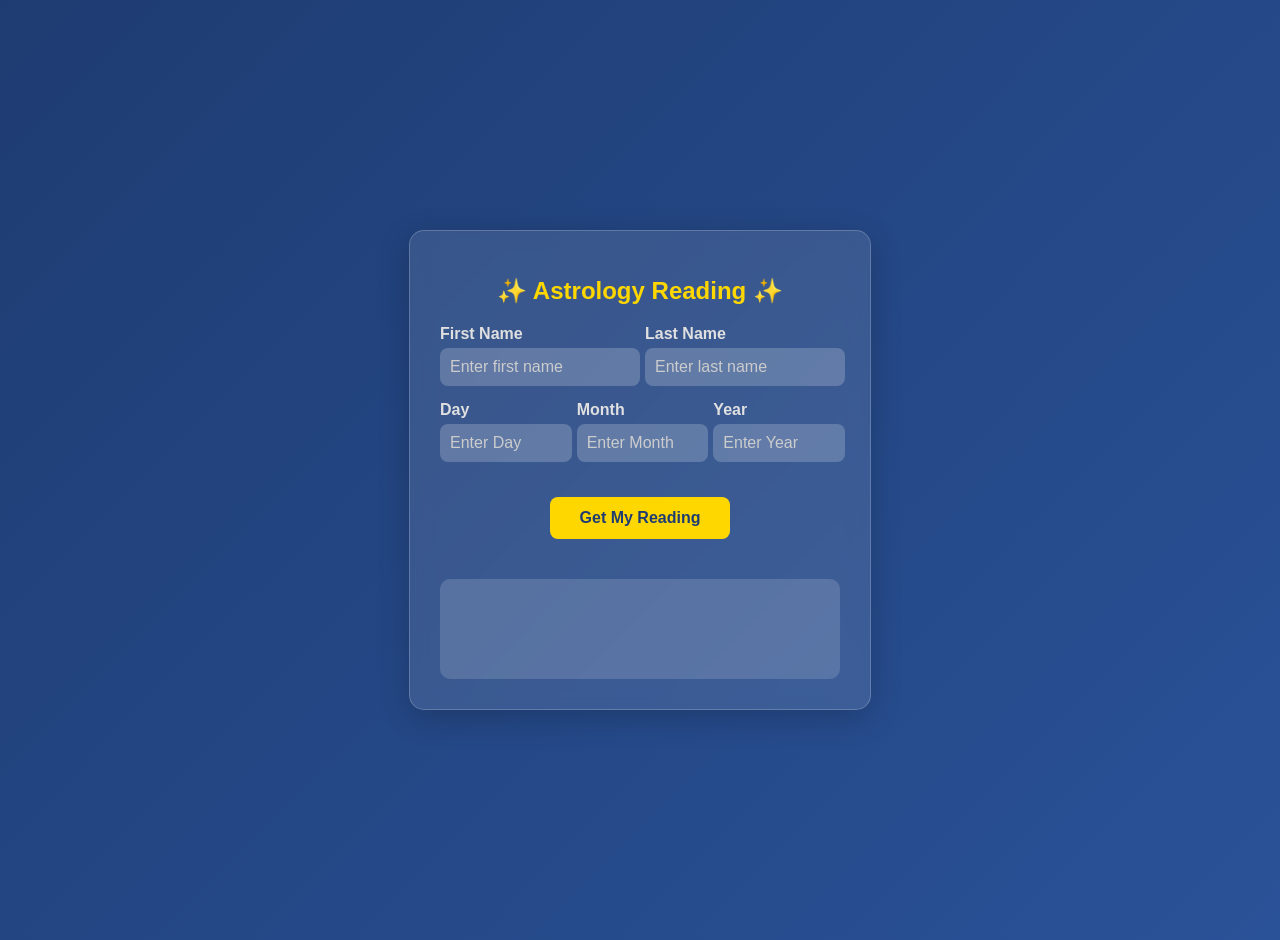
<file: Astrology/index.htm>
<!DOCTYPE html>
<html lang="en">

<head>
    <meta charset="UTF-8">
    <meta name="viewport" content="width=device-width, initial-scale=1.0">
    <title>Astrology Reading</title>
    <style>
        body {
            font-family: 'Arial', sans-serif;
            background: linear-gradient(135deg, #1e3c72, #2a5298);
            color: #fff;
            display: flex;
            justify-content: center;
            align-items: center;
            min-height: 100vh;
            margin: 0;
            padding: 20px;
        }

        .container {
            background-color: rgba(255, 255, 255, 0.1);
            padding: 30px;
            border-radius: 15px;
            box-shadow: 0 8px 32px rgba(0, 0, 0, 0.2);
            backdrop-filter: blur(10px);
            border: 1px solid rgba(255, 255, 255, 0.2);
            width: 100%;
            max-width: 400px;
            text-align: center;
        }

        h1 {
            margin-bottom: 20px;
            font-size: 24px;
            color: #ffd700;
        }

        .form-group {
            margin-bottom: 15px;
             margin-right: 15px;
            text-align: left;
        }

        label {
            display: block;
            margin-bottom: 5px;
            font-weight: bold;
            color: #e0e0e0;
        }

        input[type="number"],input[type="text"],
        select {
            width: 100%;
            padding: 10px;
            border: none;
            border-radius: 8px;
            background-color: rgba(255, 255, 255, 0.2);
            color: #fff;
            font-size: 16px;
        }

        input[type="number"]::placeholder,input[type="text"]::placeholder,
        select {
            color: #ccc;
        }

        /* input[type="number"],
        select {
            width: 100%;
            padding: 10px;
            border: none;
            border-radius: 8px;
            background-color: rgba(255, 255, 255, 0.2);
            color: #fff;
            font-size: 16px;
        }

        input[type="number"]::placeholder,
        select {
            color: #ccc;
        } */

        .name-row {
            display: flex;
            gap: 10px;
        }

        .name-row .form-group {
            flex: 1;
           
        }

        .date-row {
            display: flex;
            gap: 10px;
        }

        .date-row .form-group {
            flex: 1;
        }

        .date-row select {
            flex: 1;
        }

        button {
            background-color: #ffd700;
            color: #1e3c72;
            padding: 12px 30px;
            border: none;
            border-radius: 8px;
            font-size: 16px;
            font-weight: bold;
            cursor: pointer;
            margin-top: 20px;
            transition: 0.3s;
        }

        button:hover {
            background-color: #e6c200;
            transform: translateY(-2px);
        }

        .result {
            margin-top: 40px;
            padding: 20px;
            background-color: rgba(255, 255, 255, 0.15);
            border-radius: 10px;
            min-height: 60px;
            color: #fff;
            font-size: 16px;
            line-height: 1.5;
        }

        .result:empty::before {
            content: "Your astrology reading will appear here after submission...";
            color: #aaa;
            font-style: italic;
        }
    </style>
</head>

<body>
    <div class="container">
        <h1>✨ Astrology Reading ✨</h1>
        <form action="">
            <div class="name-row">
                <div class="form-group">
                    <label for="firstName">First Name</label>
                    <input type="text" id="firstName" name="firstName" placeholder="Enter first name" required>
                </div>
                <div class="form-group">
                    <label for="lastName">Last Name</label>
                    <input type="text" id="lastName" name="lastName" placeholder="Enter last name" required>
                </div>
            </div>

            <div class="date-row">
                <div class="form-group">
                    <label for="day">Day</label>
                    <input type="number" id="day" name="Day" placeholder="Enter Day" required>
                </div>
                <div class="form-group">
                    <label for="month">Month</label>
                    <input type="number" id="month" name="Month" placeholder="Enter Month" required>
                </div>
                <div class="form-group">
                    <label for="year">Year</label>
                    <input type="number" id="year" name="Year" placeholder="Enter Year" required>
                </div>
            </div>

            <button type="submit">Get My Reading</button>
        </form>

        <div class="result" id="res">
            <!-- Result will be displayed here via JS -->
        </div>
    </div>
    <script src="./index.js"></script>
</body>

</html>
</file>
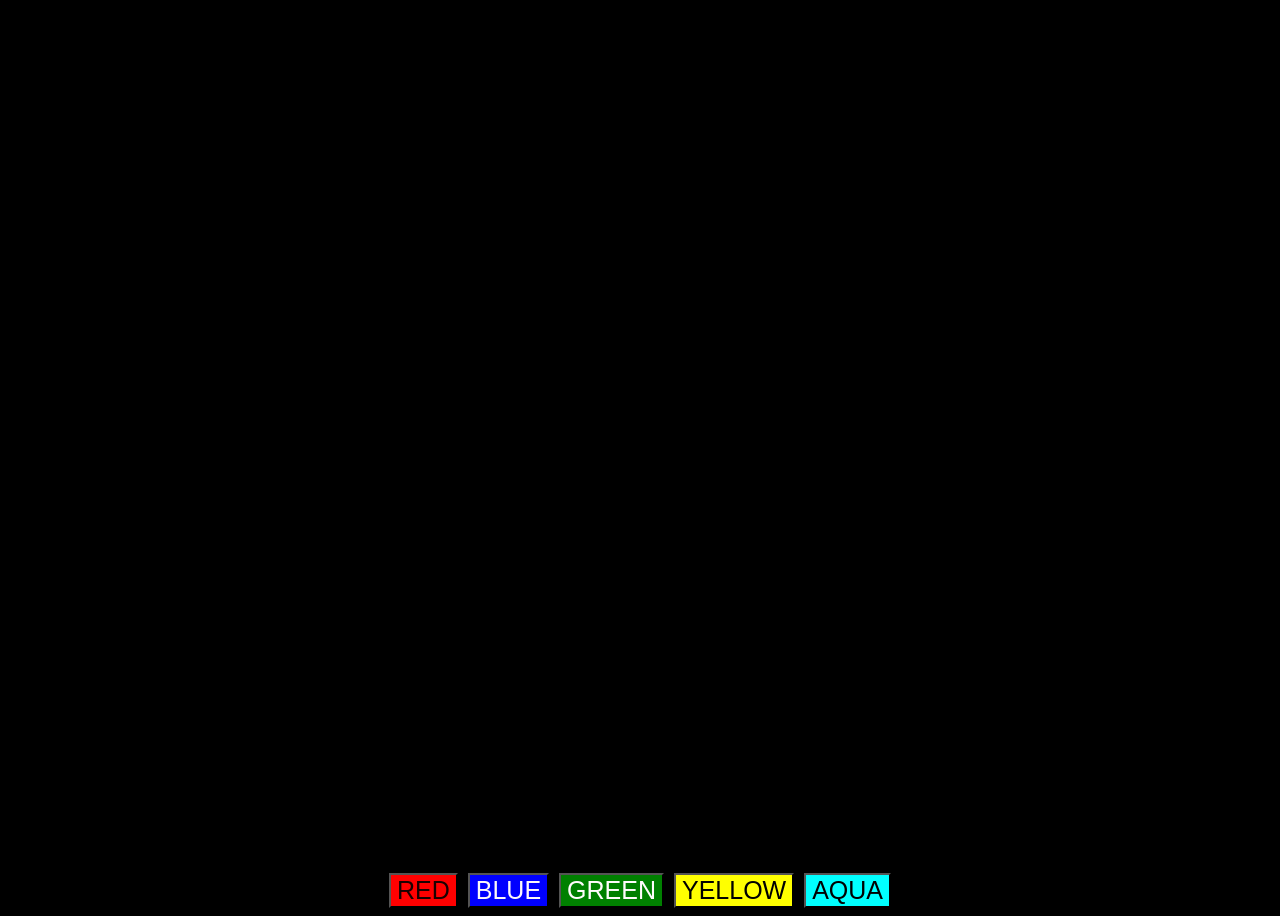
<file: Bg Color Changer/index.htm>
<!DOCTYPE html>
<html lang="en">
<head>
    <meta charset="UTF-8">
    <meta name="viewport" content="width=device-width, initial-scale=1.0">
    <title>BG Color Changer</title>
</head>
<body style="height: 100vh; display: flex;  justify-content: center; align-items: end; background-color: black; color: white; ">
    <div id="parent" style="display: flex; gap: 10px">
        <button id="red" style="font-size: 25px; background-color: red; color: rgb(25, 2, 2);">RED</button>
        <button id="blue" style="font-size: 25px; background-color: blue; color: rgb(253, 249, 249);">BLUE</button>
        <button id="green" style="font-size: 25px; background-color: green; color: rgb(255, 252, 252);">GREEN</button>
        <button id="yellow" style="font-size: 25px; background-color: yellow; color: black;">YELLOW</button>
        <button id="aqua" style="font-size: 25px; background-color: aqua; color: black;">AQUA</button>
    </div>

    <script src="./index.js"></script>
</body>
</html>
</file>
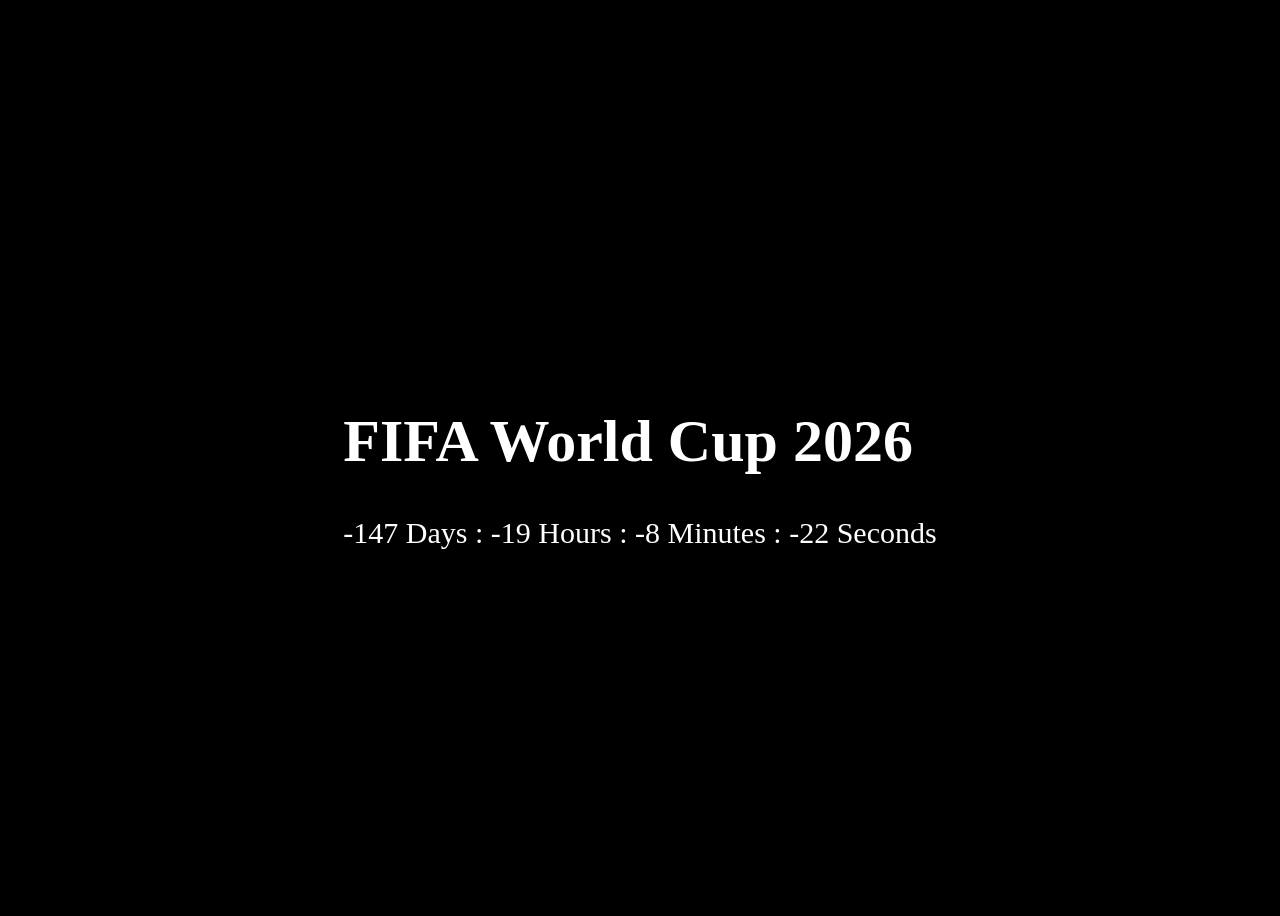
<file: Count down timer/index.htm>
<!DOCTYPE html>
<html lang="en">

<head>
    <meta charset="UTF-8">
    <meta name="viewport" content="width=device-width, initial-scale=1.0">
    <title>Countdown Timer</title>
</head>

<body
    style="display: flex; justify-content: center; align-items: center; background-color: black; color: white; height: 100vh; font-size: 30px;">
    <div id="parent">
        <h1>FIFA World Cup 2026</h1>
        <div id="res"></div>
    </div>
    <script src="index.js"></script>
</body>

</html>
<!-- 11 june 2026 -->
</file>
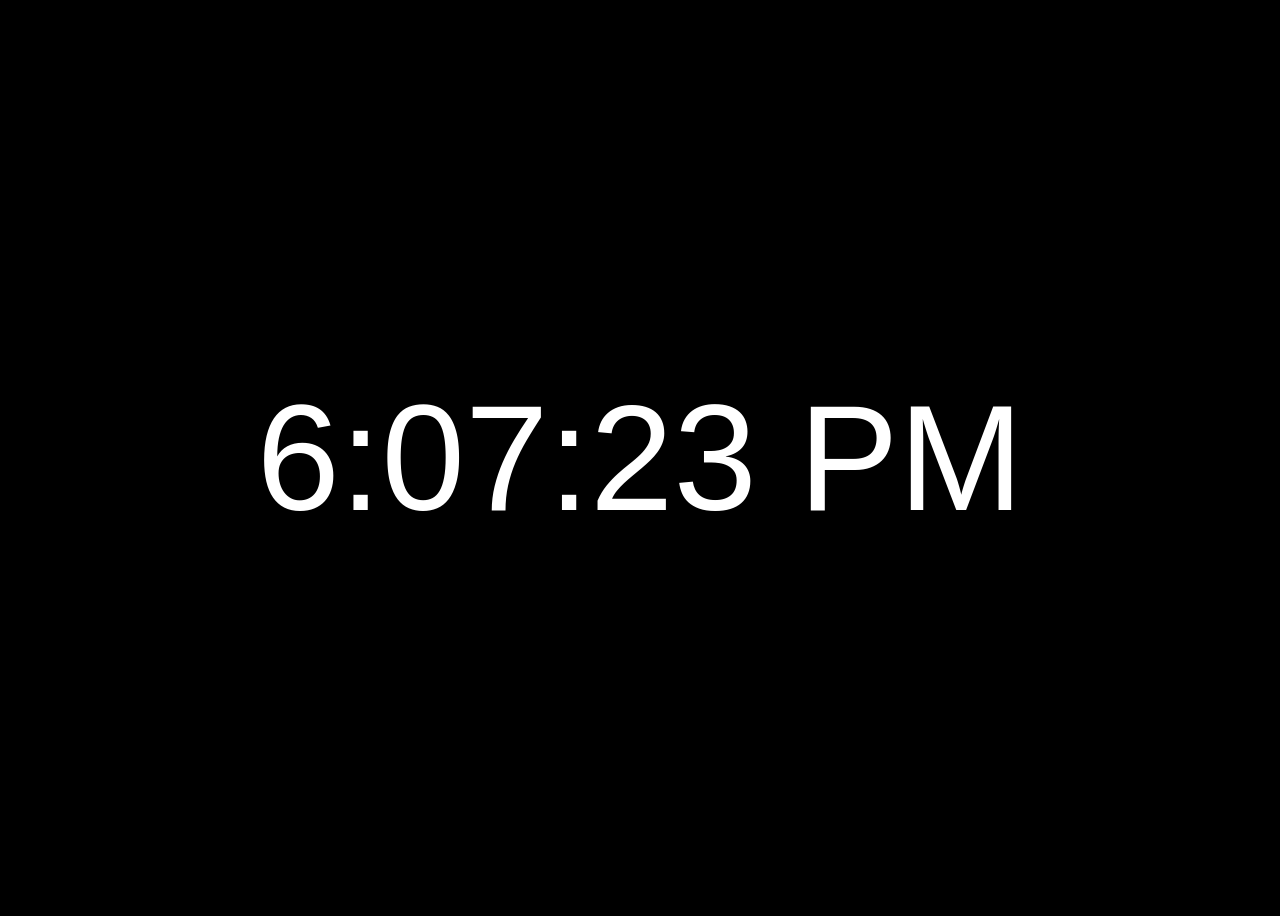
<file: Digital Clock/index.htm>
<!DOCTYPE html>
<html lang="en">
<head>
    <meta charset="UTF-8">
    <meta name="viewport" content="width=device-width, initial-scale=1.0">
    <title>Digital Clock</title>
</head>
<body style="background-color: black; color: white; font-family: sans-serif; display: flex; justify-content: center; align-items: center; height: 100vh;">
    <div style="font-size: 150px;">
    
    </div>
    <script src="index.js"></script>
</body>
</html>
</file>
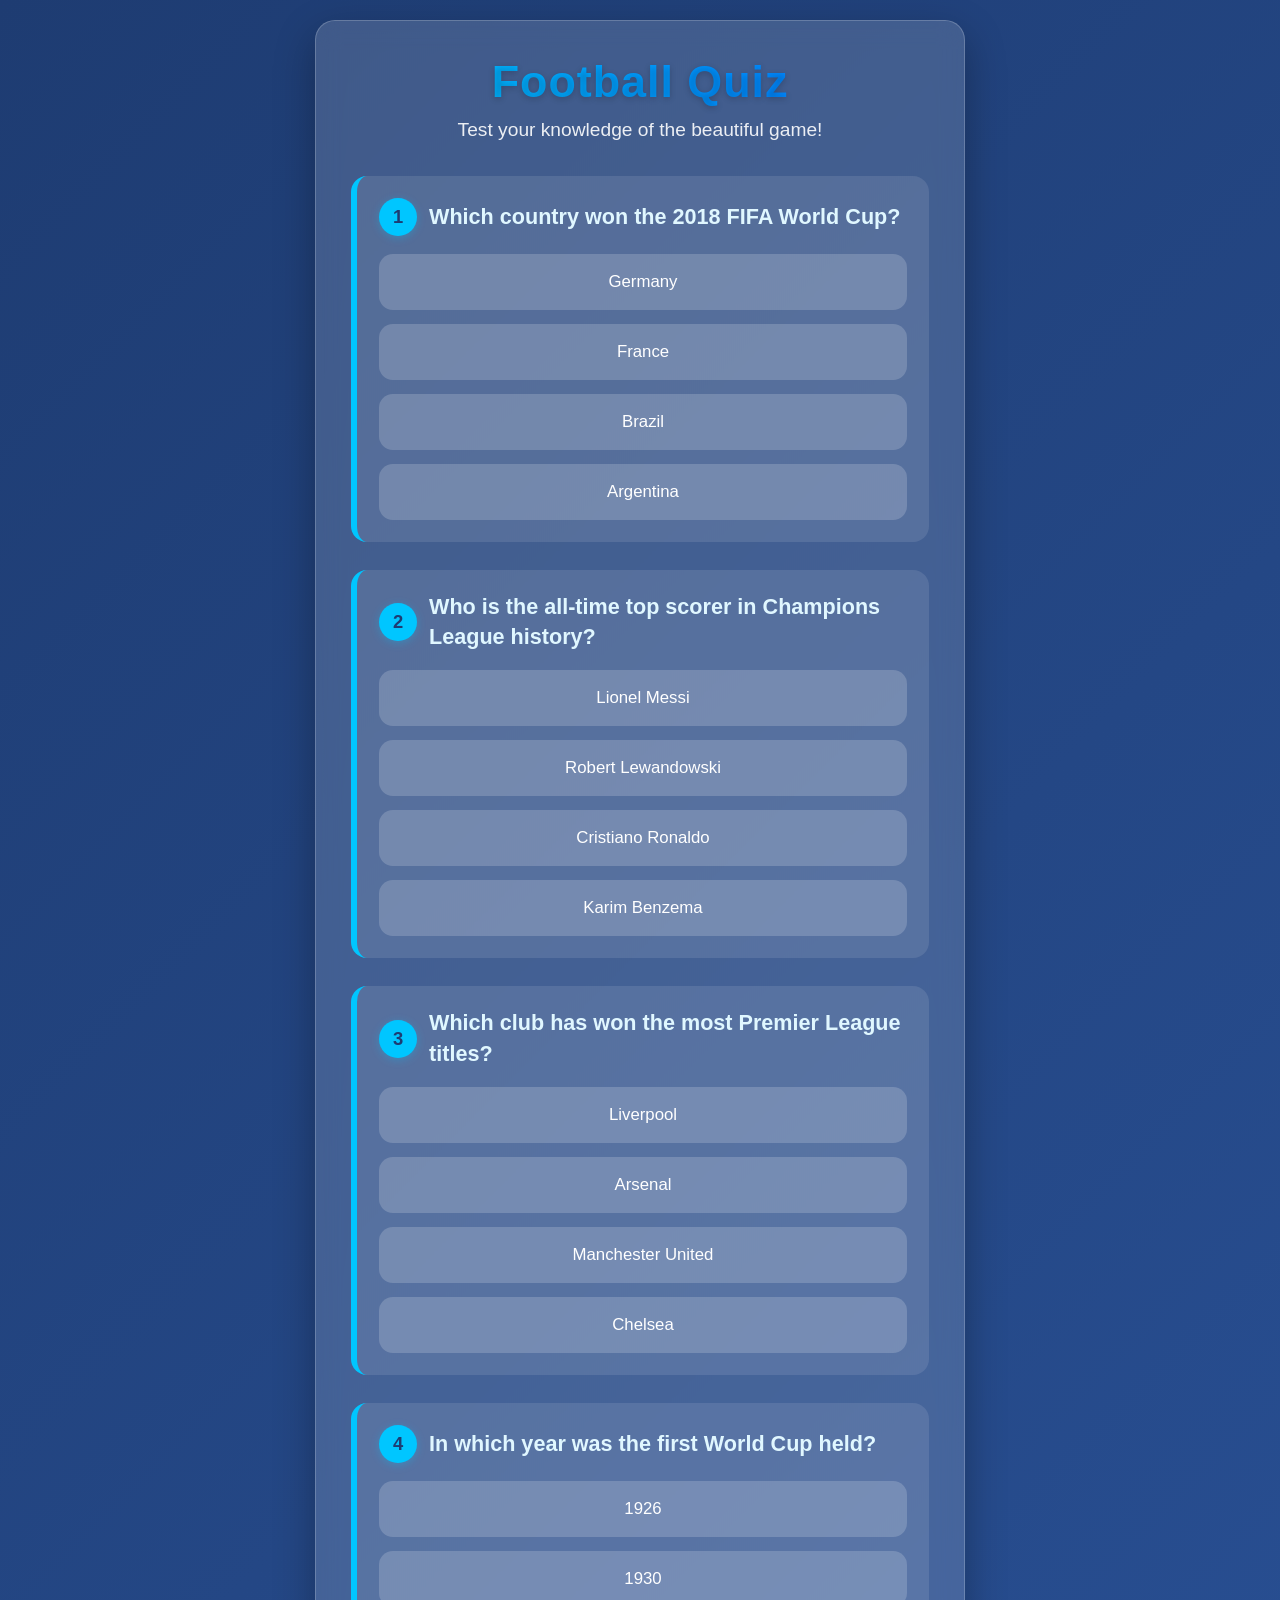
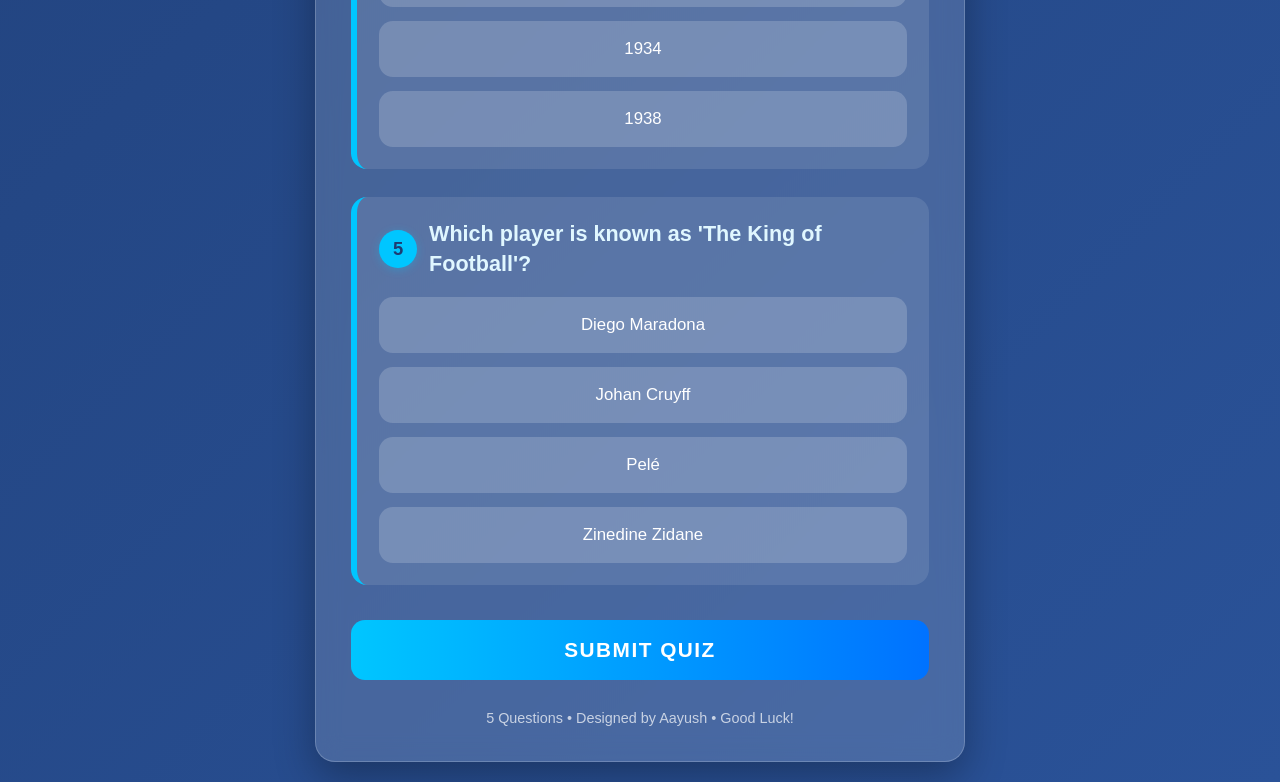
<file: Football IQ/index.htm>
<!DOCTYPE html>
<html lang="en">

<head>
    <meta charset="UTF-8">
    <meta name="viewport" content="width=device-width, initial-scale=1.0">
    <title>Football IQ</title>
    <style>
        /* Global Styles */
        * {
            margin: 0;
            padding: 0;
            box-sizing: border-box;
            font-family: 'Segoe UI', Tahoma, Geneva, Verdana, sans-serif;
        }

        body {
            background: linear-gradient(135deg, #1e3c72, #2a5298);
            color: #fff;
            min-height: 100vh;
            display: flex;
            justify-content: center;
            align-items: center;
            padding: 20px;
        }

        .quiz-container {
            background: rgba(255, 255, 255, 0.15);
            backdrop-filter: blur(12px);
            -webkit-backdrop-filter: blur(12px);
            border-radius: 20px;
            padding: 35px;
            width: 100%;
            max-width: 650px;
            box-shadow: 0 15px 40px rgba(0, 0, 0, 0.3);
            border: 1px solid rgba(255, 255, 255, 0.2);
        }

        .quiz-header {
            text-align: center;
            margin-bottom: 35px;
        }

        .quiz-header h1 {
            font-size: 2.8rem;
            margin-bottom: 12px;
            background: linear-gradient(to right, #00c6ff, #0072ff);
            -webkit-background-clip: text;
            -webkit-text-fill-color: transparent;
            text-shadow: 0 2px 6px rgba(0, 0, 0, 0.2);
            letter-spacing: 1px;
        }

        .quiz-header p {
            font-size: 1.2rem;
            opacity: 0.9;
            font-weight: 300;
        }

        .question {
            margin-bottom: 28px;
            padding: 22px;
            background: rgba(255, 255, 255, 0.1);
            border-radius: 16px;
            border-left: 6px solid #00c6ff;
            transition: all 0.3s ease;
            position: relative;
            overflow: hidden;
        }

        .question:hover {
            transform: translateY(-4px);
            box-shadow: 0 10px 25px rgba(0, 0, 0, 0.25);
        }

        .question-header {
            display: flex;
            align-items: center;
            margin-bottom: 18px;
            gap: 12px;
        }

        .question-number {
            display: inline-flex;
            align-items: center;
            justify-content: center;
            background: #00c6ff;
            color: #1e3c72;
            width: 38px;
            height: 38px;
            border-radius: 50%;
            font-weight: bold;
            font-size: 1.15rem;
            flex-shrink: 0;
            box-shadow: 0 2px 8px rgba(0, 198, 255, 0.3);
        }

        .question h3 {
            font-size: 1.35rem;
            color: #e0f7ff;
            line-height: 1.4;
            margin: 0;
            flex: 1;
        }

        .options {
            display: grid;
            grid-template-columns: 1fr;
            gap: 14px;
        }

        /* Hidden real radio input */
        input[type="radio"] {
            position: absolute;
            opacity: 0;
            width: 0;
            height: 0;
        }

        /* Styling the label to look like a button */
        .option {
            display: block;
            padding: 16px 20px;
            background: rgba(255, 255, 255, 0.18);
            border-radius: 14px;
            cursor: pointer;
            transition: all 0.3s ease;
            border: 2px solid transparent;
            font-size: 1.05rem;
            position: relative;
            overflow: hidden;
            text-align: center;
        }

        .option:hover {
            background: rgba(0, 198, 255, 0.25);
            border-color: #00c6ff;
            transform: scale(1.04);
            box-shadow: 0 5px 15px rgba(0, 198, 255, 0.2);
        }

        /* Selected State: Background + Border */
        input[type="radio"]:checked+.option {
            background: #00c6ff;
            color: #1e3c72;
            font-weight: 600;
            box-shadow: 0 8px 20px rgba(0, 198, 255, 0.4);
        }




        /* Ripple effect on hover */
        .option::before {
            content: '';
            position: absolute;
            top: 50%;
            left: 50%;
            width: 0;
            height: 0;
            background: rgba(0, 198, 255, 0.3);
            border-radius: 50%;
            transform: translate(-50%, -50%);
            transition: width 0.6s ease, height 0.6s ease;
            z-index: 0;
        }

        .option:hover::before {
            width: 550px;
            height: 550px;
        }

        .option span {
            position: relative;
            z-index: 1;
        }

        .submit-btn {
            display: block;
            width: 100%;
            padding: 18px;
            margin-top: 35px;
            background: linear-gradient(to right, #00c6ff, #0072ff);
            color: white;
            border: none;
            border-radius: 14px;
            font-size: 1.3rem;
            font-weight: bold;
            cursor: pointer;
            transition: all 0.3s ease;
            text-transform: uppercase;
            letter-spacing: 1.5px;
            position: relative;
            overflow: hidden;
        }

        .submit-btn::before {
            content: '';
            position: absolute;
            top: 0;
            left: -100%;
            width: 100%;
            height: 100%;
            background: linear-gradient(90deg, transparent, rgba(255, 255, 255, 0.2), transparent);
            transition: left 0.6s ease;
        }

        .submit-btn:hover::before {
            left: 100%;
        }

        .submit-btn:hover {
            transform: translateY(-4px);
            box-shadow: 0 12px 25px rgba(0, 198, 255, 0.4);
        }

        .footer {
            text-align: center;
            margin-top: 30px;
            font-size: 0.9rem;
            opacity: 0.7;
        }

        @media (max-width: 480px) {
            .quiz-header h1 {
                font-size: 2.2rem;
            }

            .quiz-container {
                padding: 25px;
                margin: 10px;
            }

            .question {
                padding: 18px;
            }

            .question-header {
                gap: 10px;
            }

            .question-number {
                width: 34px;
                height: 34px;
                font-size: 1rem;
            }

            .option {
                padding: 14px 16px;
            }
        }
    </style>
</head>

<body>
    <div class="quiz-container">
        <div class="quiz-header">
            <h1>Football Quiz</h1>
            <p>Test your knowledge of the beautiful game!</p>
        </div>

        <form id="quizForm">
            <!-- Question 1 -->
            <div class="question">
                <div class="question-header">
                    <div class="question-number">1</div>
                    <h3>Which country won the 2018 FIFA World Cup?</h3>
                </div>
                <div class="options">
                    <label>
                        <input type="radio" name="q1" value="Germany">
                        <div class="option" id=><span>Germany</span></div>
                    </label>
                    <label>
                        <input type="radio" name="q1" value="France">
                        <div class="option" id="France"><span>France</span></div>
                    </label>
                    <label>
                        <input type="radio" name="q1" value="Brazil">
                        <div class="option" id="Brazil"><span>Brazil</span></div>
                    </label>
                    <label>
                        <input type="radio" name="q1" value="Argentina">
                        <div class="option" id="Argentina"><span>Argentina</span></div>
                    </label>
                </div>
            </div>

            <!-- Question 2 -->
            <div class="question">
                <div class="question-header">
                    <div class="question-number">2</div>
                    <h3>Who is the all-time top scorer in Champions League history?</h3>
                </div>
                <div class="options">
                    <label>
                        <input type="radio" name="q2" value="Lionel Messi">
                        <div class="option"><span>Lionel Messi</span></div>
                    </label>
                    <label>
                        <input type="radio" name="q2" value="Robert Lewandowski">
                        <div class="option"><span>Robert Lewandowski</span></div>
                    </label>
                    <label>
                        <input type="radio" name="q2" value="Cristiano Ronaldo">
                        <div class="option"><span>Cristiano Ronaldo</span></div>
                    </label>
                    <label>
                        <input type="radio" name="q2" value="Karim Benzema">
                        <div class="option"><span>Karim Benzema</span></div>
                    </label>
                </div>
            </div>

            <!-- Question 3 -->
            <div class="question">
                <div class="question-header">
                    <div class="question-number">3</div>
                    <h3>Which club has won the most Premier League titles?</h3>
                </div>
                <div class="options">
                    <label>
                        <input type="radio" name="q3" value="Liverpool">
                        <div class="option"><span>Liverpool</span></div>
                    </label>
                    <label>
                        <input type="radio" name="q3" value="Arsenal">
                        <div class="option"><span>Arsenal</span></div>
                    </label>
                    <label>
                        <input type="radio" name="q3" value="Manchester United">
                        <div class="option"><span>Manchester United</span></div>
                    </label>
                    <label>
                        <input type="radio" name="q3" value="Chelsea">
                        <div class="option"><span>Chelsea</span></div>
                    </label>
                </div>
            </div>

            <!-- Question 4 -->
            <div class="question">
                <div class="question-header">
                    <div class="question-number">4</div>
                    <h3>In which year was the first World Cup held?</h3>
                </div>
                <div class="options">
                    <label>
                        <input type="radio" name="q4" value="1926">
                        <div class="option"><span>1926</span></div>
                    </label>
                    <label>
                        <input type="radio" name="q4" value="1930">
                        <div class="option"><span>1930</span></div>
                    </label>
                    <label>
                        <input type="radio" name="q4" value="1934">
                        <div class="option"><span>1934</span></div>
                    </label>
                    <label>
                        <input type="radio" name="q4" value="1938">
                        <div class="option"><span>1938</span></div>
                    </label>
                </div>
            </div>

            <!-- Question 5 -->
            <div class="question">
                <div class="question-header">
                    <div class="question-number">5</div>
                    <h3>Which player is known as 'The King of Football'?</h3>
                </div>
                <div class="options">
                    <label>
                        <input type="radio" name="q5" value="Diego Maradona">
                        <div class="option"><span>Diego Maradona</span></div>
                    </label>
                    <label>
                        <input type="radio" name="q5" value="Johan Cruyff">
                        <div class="option"><span>Johan Cruyff</span></div>
                    </label>
                    <label>
                        <input type="radio" name="q5" value="Pele">
                        <div class="option"><span>Pelé</span></div>
                    </label>
                    <label>
                        <input type="radio" name="q5" value="Zinedine Zidane">
                        <div class="option"><span>Zinedine Zidane</span></div>
                    </label>
                </div>
            </div>

            <button type="submit" class="submit-btn">Submit Quiz</button>
        </form>

        <div class="footer">
            <p>5 Questions • Designed by Aayush • Good Luck!</p>
        </div>
    </div>
    <script src="index.js"></script>
</body>

</html>
</file>
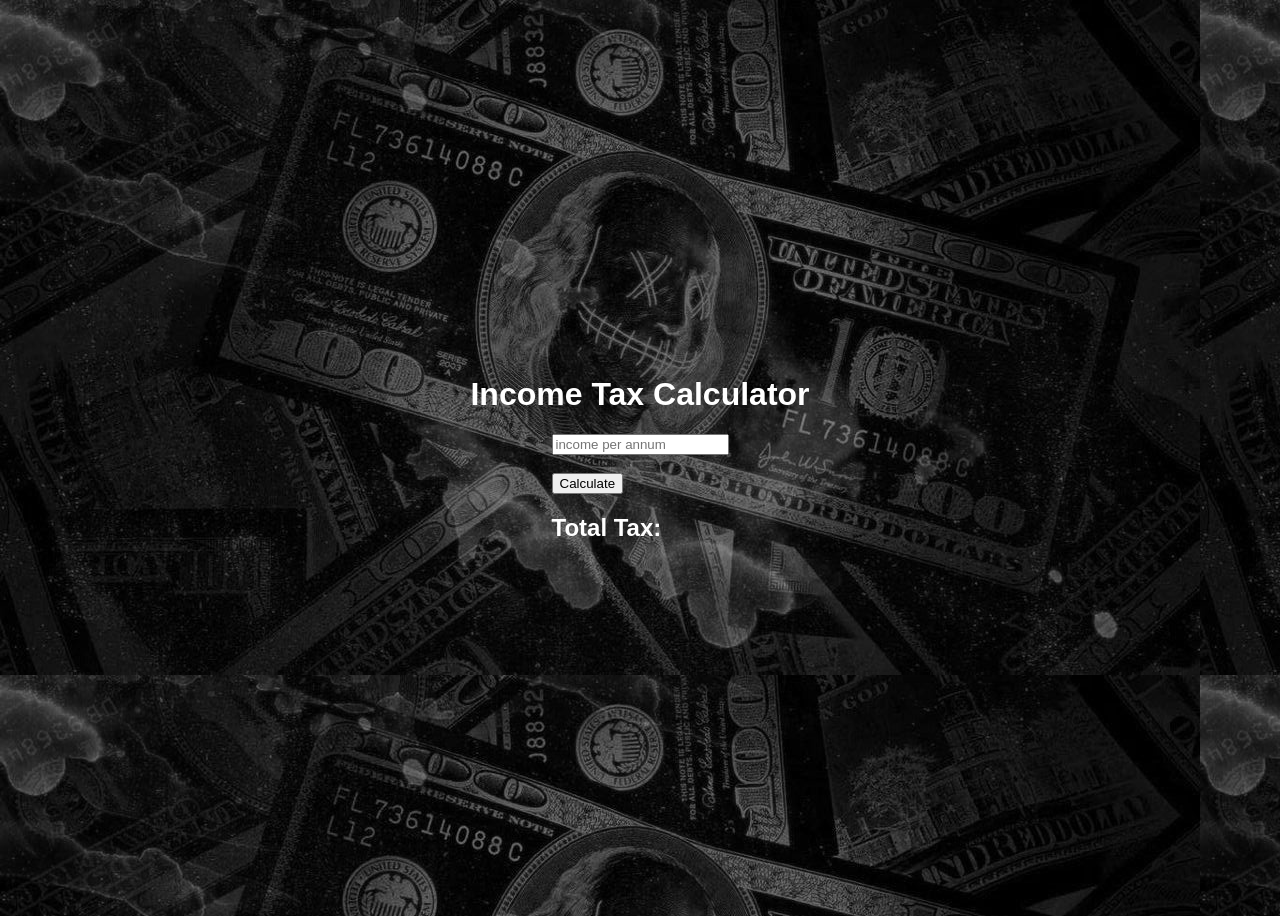
<file: Income Tax Calculator/index.htm>
<!DOCTYPE html>
<html lang="en">
<head>
    <meta charset="UTF-8">
    <meta name="viewport" content="width=device-width, initial-scale=1.0">
    <title>Income Tax Calculator</title>
</head>
<body style="height: 100vh; display: flex;  justify-content: center; align-items: center; background-color: black; color: white; flex-direction: column; font-family: 'Trebuchet MS', 'Lucida Sans Unicode', 'Lucida Grande', 'Lucida Sans', Arial, sans-serif; background-image: url(./Money.jpg);">
    <h1>Income Tax Calculator</h1>
    <div id="parent">
        <form action="">
            <input type="number" id="income" name="Income" placeholder="income per annum" required>
            <br><br>
            <button type="submit">Calculate</button>
            <h2>Total Tax: </h2>
        </form>
    </div>
    <script src="./index.js"></script>
</body>
</html>
</file>
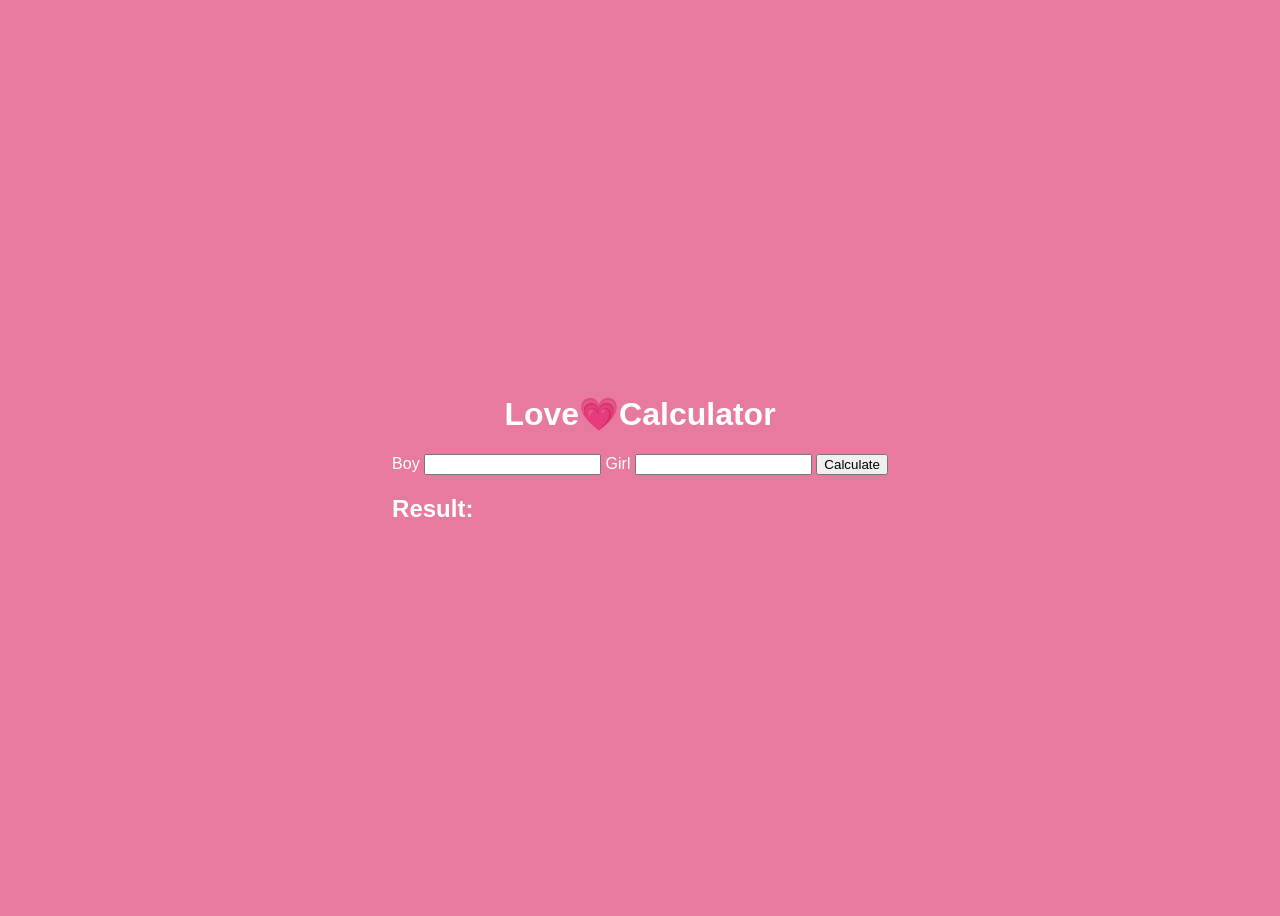
<file: Love Calculator/index.htm>
<!DOCTYPE html>
<html lang="en">
<head>
    <meta charset="UTF-8">
    <meta name="viewport" content="width=device-width, initial-scale=1.0">
    <title>Love💗Calculator</title>
</head>
<body style="background-color: rgb(232, 122, 159); color: white; font-family:Verdana, Geneva, Tahoma, sans-serif; height: 100vh; display: flex; align-items: center; justify-content: center; flex-direction: column;">
    <h1>Love💗Calculator</h1>
    <div id="parent">
        <form action="">
            <label for="boy">Boy</label>
            <input type="text" id="boy" name="Boy" required>
          
            <label for="girl">Girl</label>
            <input type="text" id="girl" name="Girl" required>
     
            <button type="submit">Calculate</button>
            <h2>Result: </h2>
        </form>
    </div>
    <script src="index.js"></script>
</body>
</html>
</file>
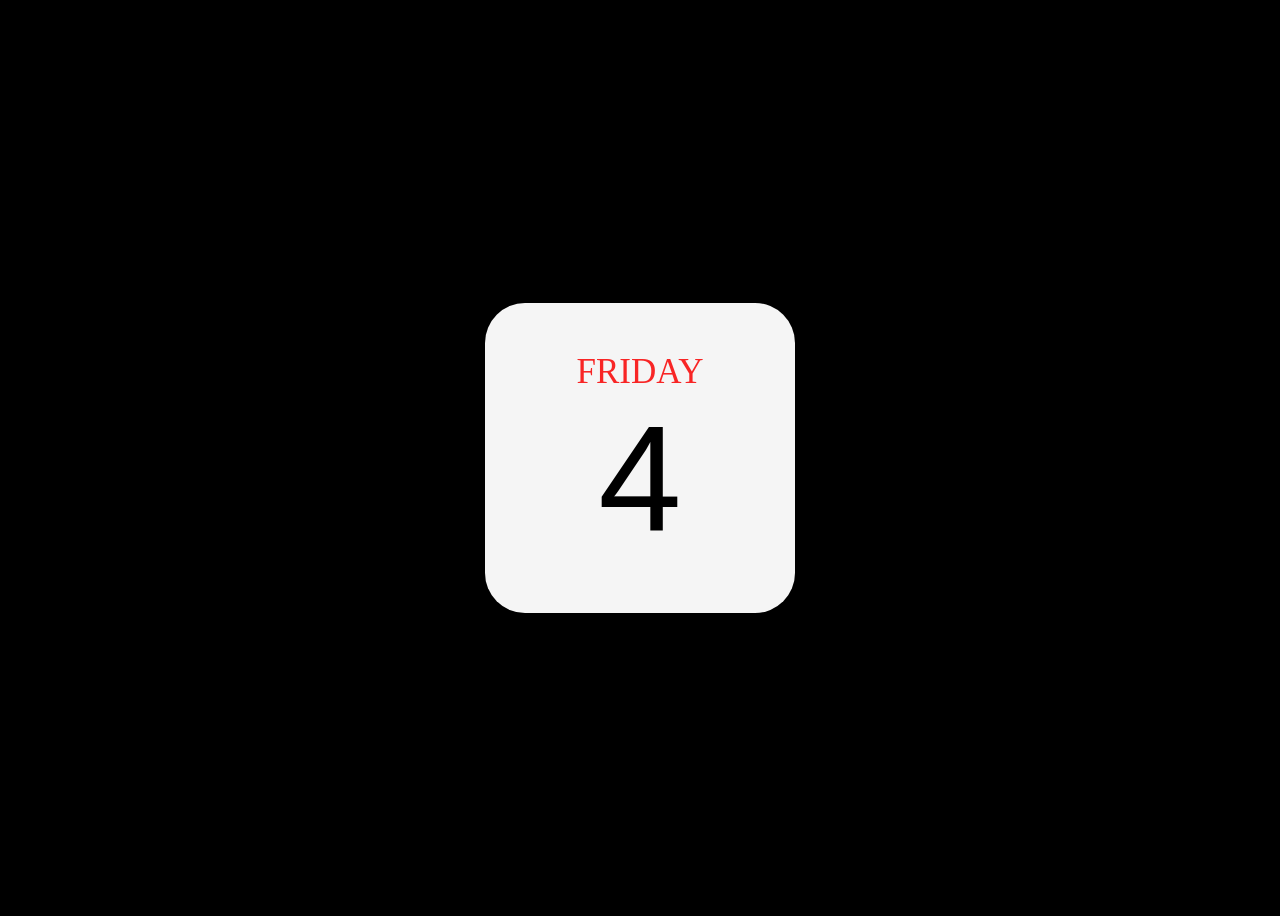
<file: Mini-Calendar/index.htm>
<!DOCTYPE html>
<html lang="en">

<head>
    <meta charset="UTF-8">
    <meta name="viewport" content="width=device-width, initial-scale=1.0">
    <title>Mini Calendar</title>
    <style>
        .calendar {
            display: flex;
            flex-direction: column;
            justify-content: center;
            align-items: center;
            background-color: rgb(245, 245, 245);
            border-radius: 40px;
            height: 300px;
            width: 300px;
            padding: 5px;
        }
        .day{
            color: rgb(248, 37, 37);
            font-family:cursive

        }
        .date{
            font-size: 150px;
            font-weight: 400;
            font-family:Verdana, Geneva, Tahoma, sans-serif 
        }
    </style>
</head>

<body style="background-color: black; height: 100vh; display: flex; justify-content: center; align-items: center; font-size: 35PX;">
    <div class="calendar" id="calendar">
        <div class="day" id="day"></div>
        <div class="date" id="date"></div>
    </div>
    <script src="./index.js"></script>
</body>

</html>
</file>
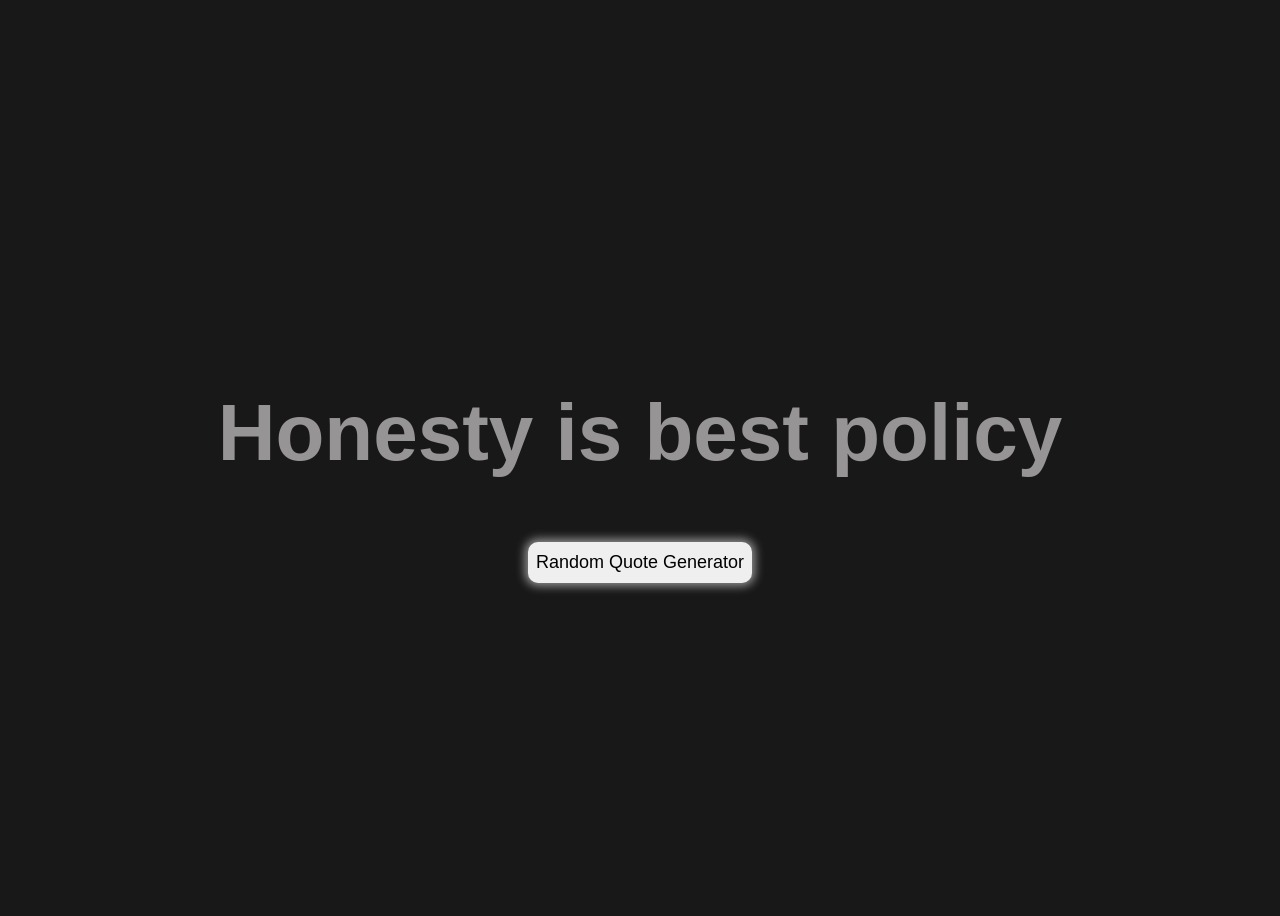
<file: RandomQuoteGenerator/index.htm>
<!DOCTYPE html>
<html lang="en">
<head>
    <meta charset="UTF-8">
    <meta name="viewport" content="width=device-width, initial-scale=1.0">
    <title>Random Quote Generator</title>
</head>
<body style="background-color: rgba(14, 13, 13, 0.954); font-family: sans-serif; font-size: 40px; color: rgb(150, 148, 148);display: flex; justify-content: center; align-items: center; height: 100vh;">
    <div id="first" style="text-align: center; border-radius: 10px; padding: 5px 10px;">
        <h1>Honesty is best policy</h1>
        <button style="font-size: 18px; padding: 10px 8px; border-radius: 10px; cursor: pointer; box-shadow: 0px 0px 10px 3px rgb(150, 148, 148); border: none;">Random Quote Generator</button>
    </div>
    <script src="first.js"></script>
</body>
</html>
</file>
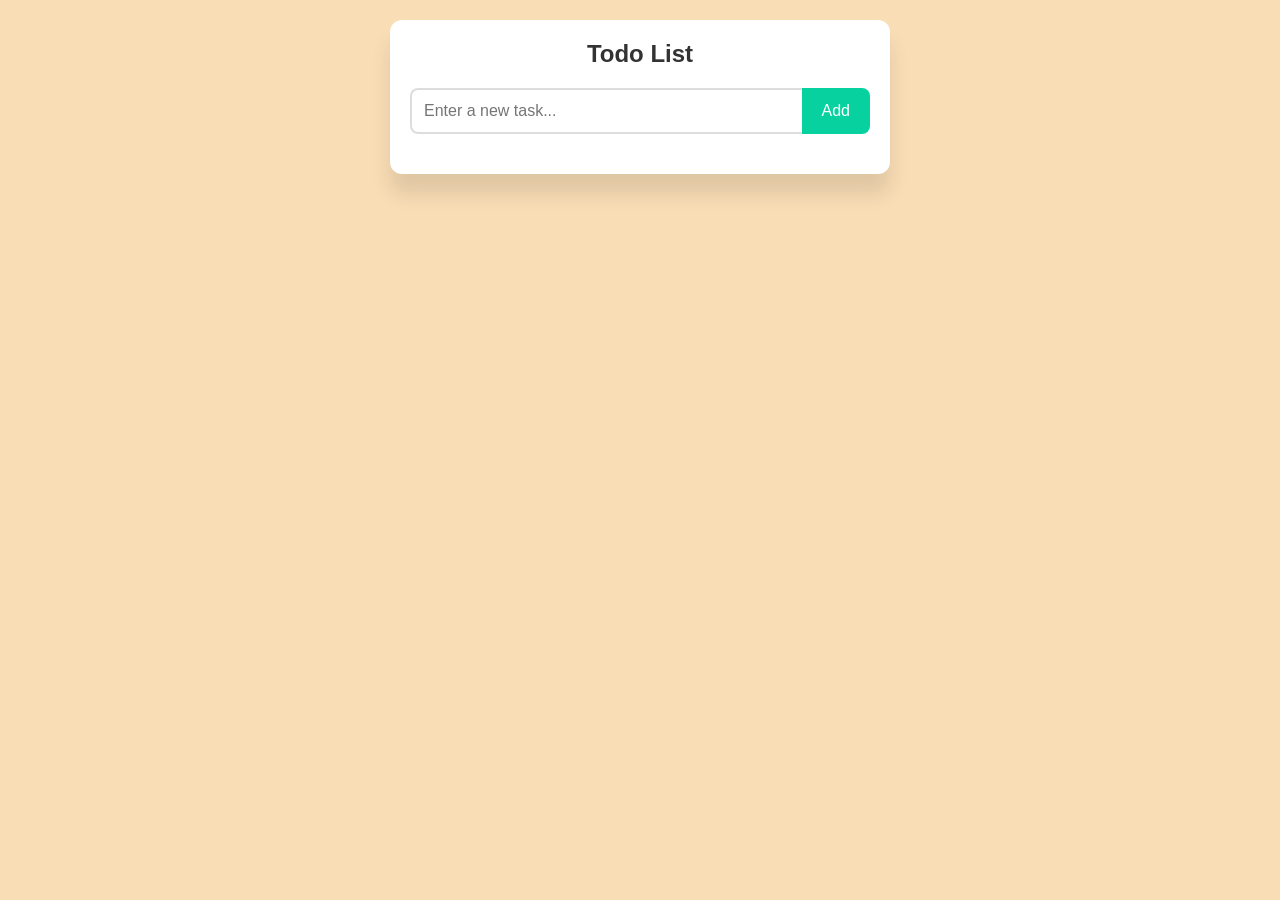
<file: Todo list/index.htm>
<!DOCTYPE html>
<html lang="en">
<head>
    <meta charset="UTF-8">
    <meta name="viewport" content="width=device-width, initial-scale=1.0">
    <title>Todo List</title>
    <style>
        * { margin: 0; padding: 0; box-sizing: border-box; }
        body {
            font-family: 'Segoe UI', sans-serif;
            background: #f9ddb5;
            padding: 20px;
        }
        .container {
            max-width: 500px;
            margin: 0 auto;
            background: white;
            border-radius: 12px;
            padding: 20px;
            box-shadow: 0 20px 20px rgba(0,0,0,0.1);
        }
        h1 {
            text-align: center;
            color: #333;
            margin-bottom: 20px;
            font-size: 24px;
        }
        .add-task {
            display: flex;
            margin-bottom: 20px;
            gap: 0;
        }
        .add-task input {
            flex: 1;
            padding: 12px;
            font-size: 16px;
            border: 2px solid #ddd;
            border-right: none;
            border-radius: 8px 0 0 8px;
            outline: none;
        }
        .add-task input:focus {
            border-color: #06f4b1;
        }
        .add-task button {
            padding: 12px 20px;
            background: #07d29f;
            color: white;
            border: none;
            border-radius: 0 8px 8px 0;
            font-size: 16px;
            cursor: pointer;
        }
        .add-task button:hover {
            background: #04a77e;
        }
       
        .list {
            background: #f8f9fa;
            padding: 12px 15px;
            margin-bottom: 10px;
            margin-right: 20px;
            border-left: 4px solid #07d29f;
            border-radius: 6px;
            display: flex;
            align-items: center; 
            justify-content: space-between;
            font-size: 16px;
            color: #333;
        }
        .del, .don{
            background: #dc3545;
            color: white;
            border: none;
            padding: 4px 8px;
            font-size: 12px;
            border-radius: 4px;
            cursor:pointer;
            opacity: 0.6;
            margin-right: 10px;
        }
        .don{
            background: rgb(101, 163, 7);
        }
    </style>
</head>
<body>

<div class="container">
    <h1>Todo List</h1>

    <!-- Add Task Form (No JS - just UI) -->
    <form class="add-task">
        <input type="text" placeholder="Enter a new task..." id="taskss" />
        <button type="submit">Add</button>
    </form>

    <!-- Task List -->
    <div class="" id="res"></div>
</div>
<script src="./index.js"></script>
</body> 
</html>
</file>
